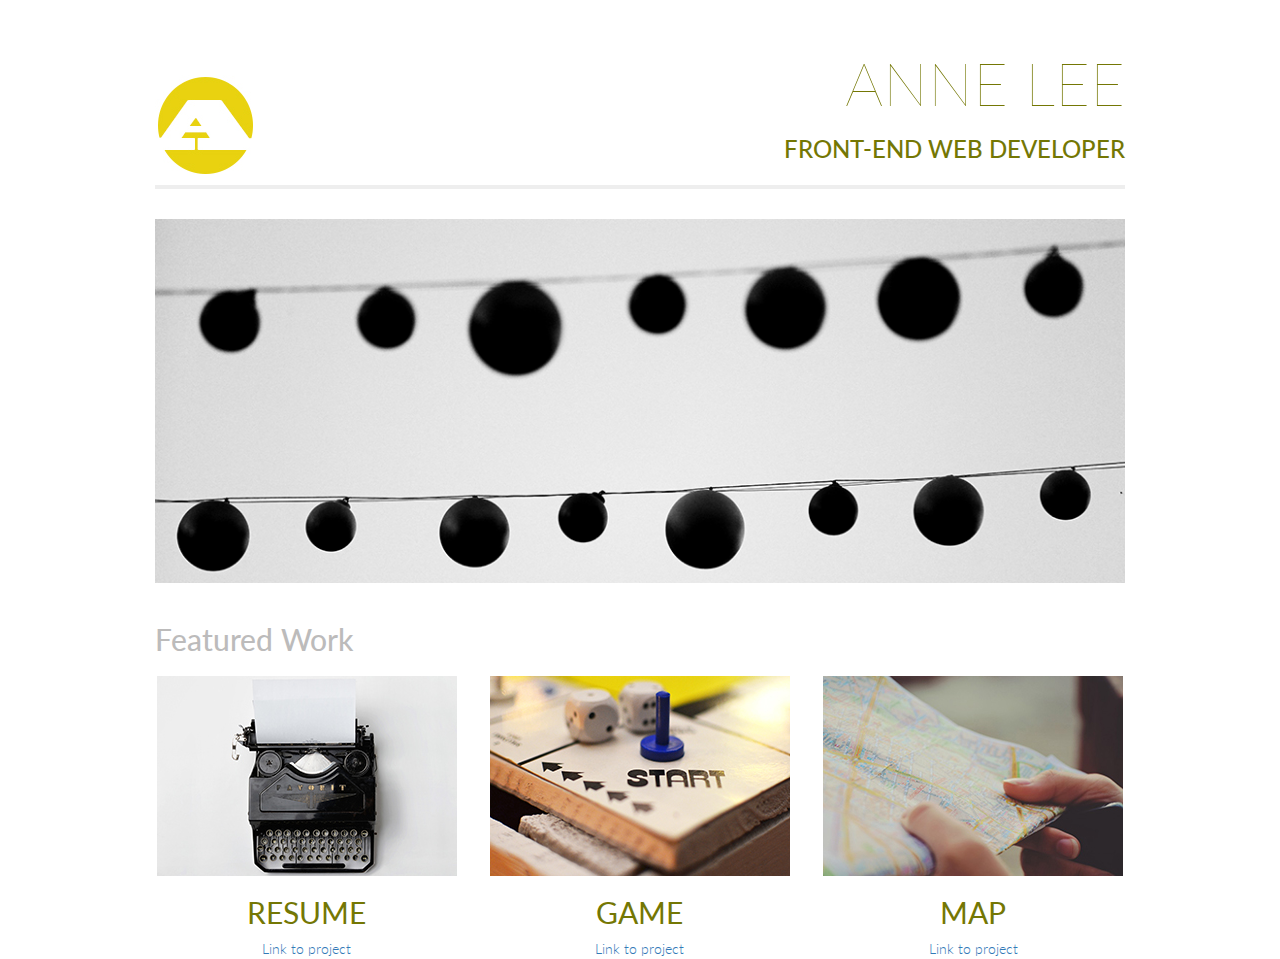
<file: index.html>
<!DOCTYPE html>
<html lang="en">
	<head>
		<meta charset="utf-8">
		<meta http-equiv="X-UA-Compatible" content="IE=edge">
		<meta name="viewport" content="width=device-width, initial-scale=1">
		<title>Anne Lee Portfolio</title>
		<link href="http://fonts.googleapis.com/css?family=Lato:100,300,400" rel="stylesheet">
		<link rel="stylesheet" href="css/bootstrap.min.css">
		<link rel="stylesheet" href="css/style.css">
		<script src="js/jquery-1.11.2.js"></script>
  		<script src="js/bootstrap.min.js"></script>
	</head>
	<body>
		<div class="container">
			<header class="row">
				<div class="col-md-6">
					<img class="title-logo" src="images/logo.jpeg" alt="logo">
				</div>
				<div class="col-md-6 text-right text-uppercase">
					<h1 class="title-super text-thin">Anne Lee</h1>
					<h3>Front-end Web Developer</h3>
				</div>
			</header>
			<hr>
			<figure class="row">
				<div class="col-md-12">
					<img class="img-responsive" src="images/main.jpeg" alt="balloons">
				</div>
			</figure>
			<article>
				<section class="row">
					<div class="col-md-12">
						<h2 class="text-muted">Featured Work</h2>
					</div>
				</section>
				<footer class="row text-center">
					<section class="col-md-4">
						<img class="img-responsive img-centered" src="images/resume.jpeg" alt="typewriter" data-toggle="modal" data-target="#project1">
						<h3 class="text-uppercase text-thick text-md">Resume</h3>
						<nav><a href="http://github.com/anneelee">Link to project</a></nav>
					</section>
					<section class="col-md-4">
						<img class="img-responsive img-centered" src="images/game.jpeg" alt="game" data-toggle="modal" data-target="#project2">
						<h3 class="text-uppercase text-thick text-md">Game</h3>
						<nav><a href="http://github.com/anneelee">Link to project</a></nav>
					</section>
					<section class="col-md-4">
						<img class="img-responsive img-centered" src="images/map.jpeg" alt="map" data-toggle="modal" data-target="#project3">
						<h3 class="text-uppercase text-thick text-md">Map</h3>
						<nav><a href="http://github.com/anneelee">Link to project</a></nav>
					</section>
				</footer>
			</article>
		</div>
		<!-- Modal -->
		<div class="modal fade" id="project1" tabindex="-1" role="dialog" aria-labelledby="resume" aria-hidden="true">
		  <div class="modal-dialog">
		    <div class="modal-content">
		      <div class="modal-header">
		        <h4 class="modal-title" id="resume">Resume</h4>
		      </div>
		      <div class="modal-body">
		        <img class="img-responsive" src="images/resume.jpeg" alt="typewriter">
		        Here you will find my interactive resume, created using JavaScript.
		      </div>
		      <div class="modal-footer">
		        <button type="button" class="btn btn-default" data-dismiss="modal">Close</button>
		      </div>
		    </div>
		  </div>
		</div>
		<!-- Modal -->
		<div class="modal fade" id="project2" tabindex="-1" role="dialog" aria-labelledby="game" aria-hidden="true">
		  <div class="modal-dialog">
		    <div class="modal-content">
		      <div class="modal-header">
		        <h4 class="modal-title" id="game">Game</h4>
		      </div>
		      <div class="modal-body">
		        <img class="img-responsive" src="images/game.jpeg" alt="game">
		        Here you will find the game Frogger, created with JavaScript's object-oriented programming.
		      </div>
		      <div class="modal-footer">
		        <button type="button" class="btn btn-default" data-dismiss="modal">Close</button>
		      </div>
		    </div>
		  </div>
		</div>
		<!-- Modal -->
		<div class="modal fade" id="project3" tabindex="-1" role="dialog" aria-labelledby="map" aria-hidden="true">
		  <div class="modal-dialog">
		    <div class="modal-content">
		      <div class="modal-header">
		        <h4 class="modal-title" id="map">Map</h4>
		      </div>
		      <div class="modal-body">
		        <img class="img-responsive" src="images/map.jpeg" alt="map">
		        Here you will find my Neighborhood Map project. 
		      </div>
		      <div class="modal-footer">
		        <button type="button" class="btn btn-default" data-dismiss="modal">Close</button>
		      </div>
		    </div>
		  </div>
		</div>
	</body>
</file>
<file: css/style.css>
body {
	-webkit-box-sizing: border-box;
	-moz-box-sizing: border-box;
	-ms-box-sizing: border-box;
	box-sizing: border-box;
}
body {
	font-family: 'Lato', sans-serif;
	color: #747704;
	font-weight: 300;
}

/* Container */
.container {
	max-width: 1000px;
	margin: 0 auto;
}

/* Header */
.title-logo {
	margin-top: 75px;
}
.title-super {
	font-size: 60px;
	margin-top: 50px;
}
.text-thin {
	font-weight: 100;
}

/* Section */
hr {
	background-color: #bcbbbb;
	border-width: 4px 0px 0px;
	border-top-width: 4px;
	margin-top: 10px;
	margin-bottom: 30px;
}
h2 {
	margin-top: 40px;
	margin-bottom: 20px;
}
.text-muted {
	color: #bcbbbb;
}

/* Footer */
.img-centered {
	margin-left: auto;
	margin-right: auto;
}
.text-thick {
	font-weight: 400;
}
.text-md {
	font-size: 30px
}
</file>
